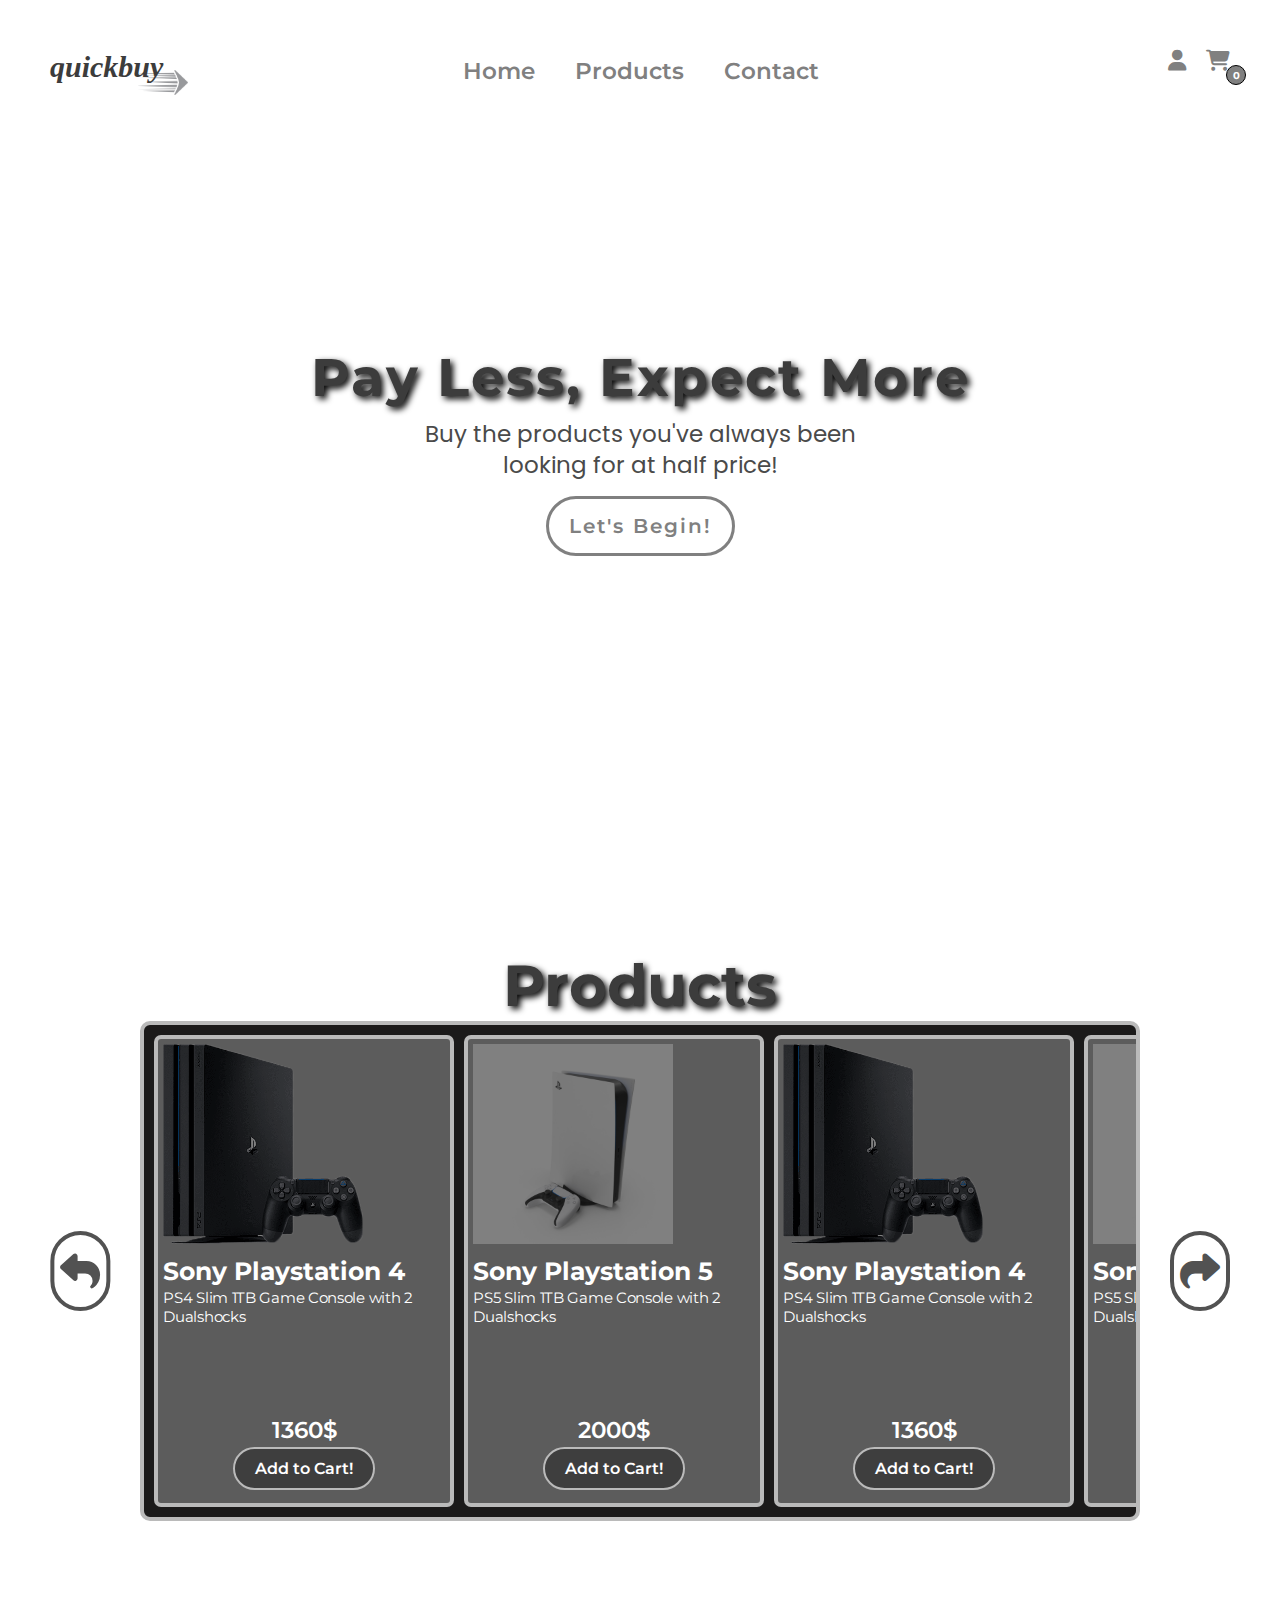
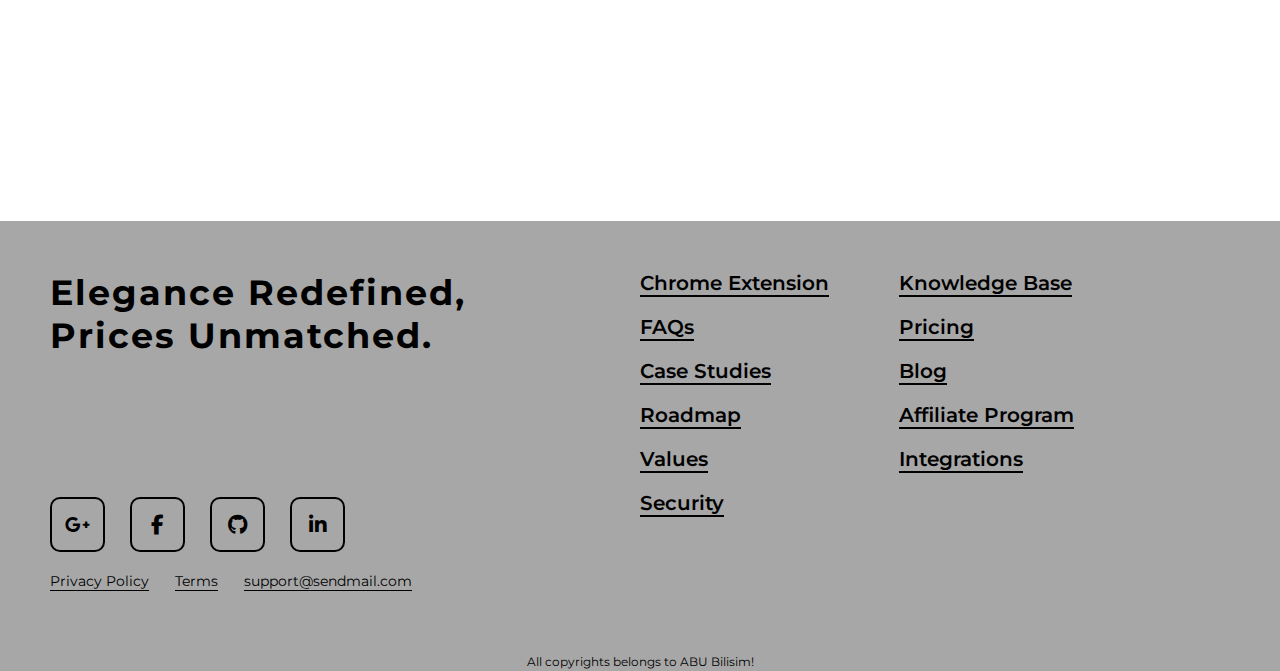
<file: shoppin'/main/index.html>
<!DOCTYPE html>
<html lang="en">
<head>
    <meta charset="UTF-8">
    <meta name="viewport" content="width=device-width, initial-scale=1.0">
    <title>Quickbuy!</title>
    <link rel="stylesheet" href="style.css">
    <link rel="stylesheet" href="https://cdnjs.cloudflare.com/ajax/libs/font-awesome/6.4.2/css/all.min.css">
</head>
<body>
    <!-- !NAVBAR -->
    <div class="navbar">
        <div class="navbar-left">
            <h1><i>quickbuy</i></h1>
            <span>
                <img src="../images/logo.png" alt="Logo">
            </span>
        </div>
        <div class="navbar-middle" id="middle">
            <ul>
                <li><a href="#home">Home</a></li>
                <li><a href="#products">Products</a></li>
                <li><a href="#contact">Contact</a></li>
            </ul>
        </div>
        <div class="navbar-right">
            <a href="../LOGIN SCREEN/login.html">
                <i class="fa-solid fa-user fafa"></i>
            </a>
            <a href = "../shoppin_card/index.html">
                <i class="fa-solid fa-cart-shopping"></i>
                <span class="numb">0</span>
            </a>
            <i id="bars" class="fa-solid fa-bars"></i>
        </div>
    </div>
    <!-- ! SECTION1 -->
    <div class="section1">
        <h1>Pay Less, Expect More</h1>
        <p>Buy the products you've always been<br>looking for at half price!</p>
        <a href="#begin">Let's Begin!</a>
    </div>
    <!-- ! SECTION2 -->
    <div class="section2">
        <h1>Products</h1>
        <div class="container">
            <i class="fa-solid fa-share start" id="start"></i>
            <div class="container-in">
                <ul class="products" id="products">
                    <!-- !create element with js-->
                </ul>
            </div>
            <i class="fa-solid fa-share end" id="end"></i>
        </div>
    </div>
    <!-- ! SECTION3 -->
    <div class="section3">
        <div class="section3-left">
            <h1>Elegance Redefined,<br>Prices Unmatched.</h1>
            <div class="section3-left-bottom">
                <div class="social-icons">
                    <a href="#" class="icon"><i class="fa-brands fa-google-plus-g"></i></a>
                    <a href="#" class="icon"><i class="fa-brands fa-facebook-f"></i></a>
                    <a href="#" class="icon"><i class="fa-brands fa-github"></i></a>
                    <a href="#" class="icon"><i class="fa-brands fa-linkedin-in"></i></a>
                </div>
                <div class="support">
                    <a href="#privacy">Privacy Policy</a>
                    <a href="#terms">Terms</a>
                    <a href="#sendemail">support@sendmail.com</a>
                </div>
            </div>
        </div>
        <div class="section3-right">
            <ul class="first">
                <li><a href="#">Chrome Extension</a></li>
                <li><a href="#">FAQs</a></li>
                <li><a href="#">Case Studies</a></li>
                <li><a href="#">Roadmap</a></li>
                <li><a href="#">Values</a></li>
                <li><a href="#">Security</a></li>
            </ul>
            <ul class="sec">
                <li><a href="#">Knowledge Base</a></li>
                <li><a href="#">Pricing</a></li>
                <li><a href="#">Blog</a></li>
                <li><a href="#">Affiliate Program</a></li>
                <li><a href="#">Integrations</a></li>
            </ul>
        </div>
        <div class="section3-copy">
            <p>All copyrights belongs to ABU Bilisim!</p>
        </div>
    </div>
    <script src="script.js"></script>
</body>
</html>
</file>
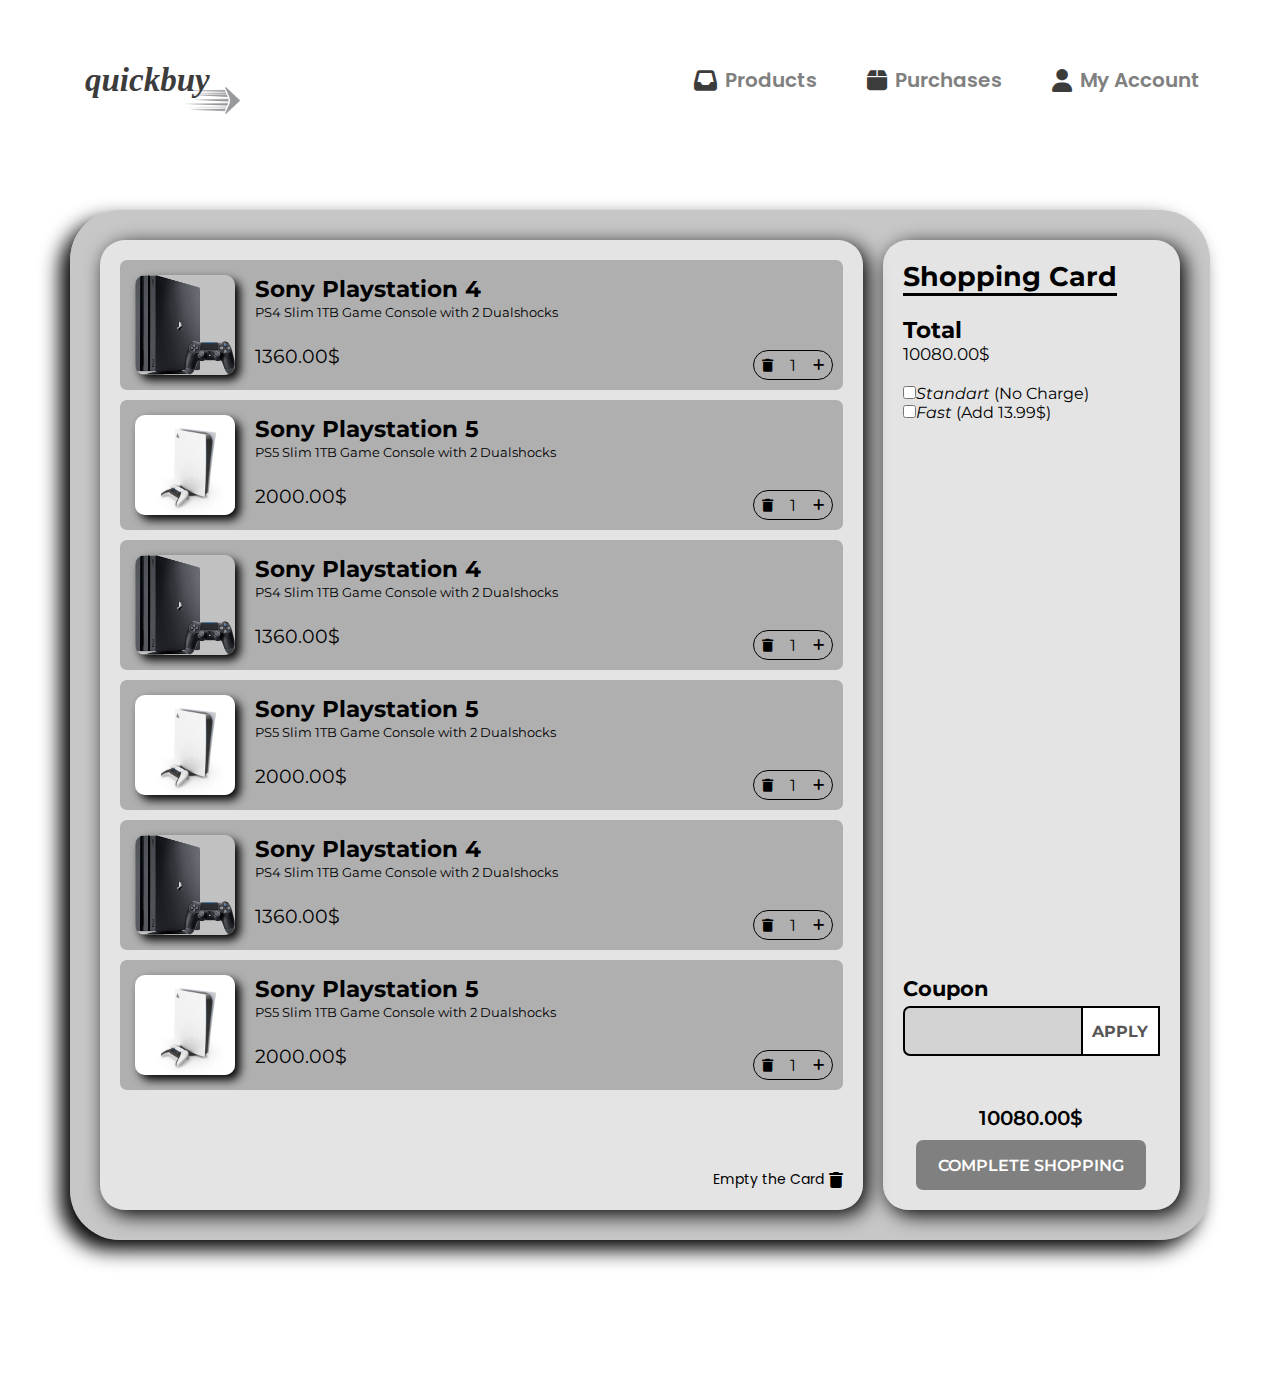
<file: shoppin'/shoppin_card/index.html>
<!DOCTYPE html>
<html lang="en">
<head>
    <meta charset="UTF-8">
    <meta name="viewport" content="width=device-width, initial-scale=1.0">
    <title>Shopping Card</title>
    <link rel="stylesheet" href="style.css">
    <link rel="stylesheet" href="https://cdnjs.cloudflare.com/ajax/libs/font-awesome/6.4.2/css/all.min.css">
</head>
<body>
    <div class="navbar">
        <a href="../main/index.html" class="navbar-left">
            <h1><i>quickbuy</i></h1>
            <span>
                <img src="../images/logo.png" alt="Logo">
            </span>
        </a>
        <div class="navbar-right" id="right">
            <div class="products">  
                <i class="fa-solid fa-inbox"></i>
                <a href="#products">Products</a>
            </div>
            <div class="my-purchases">
                <i class="fa-solid fa-box"></i>
                <a href="#mypurchases">Purchases</a>
            </div>
            <div class="my-account">
                <i class="fa-solid fa-user"></i>
                <a href="../LOGIN SCREEN/login.html">My Account</a>
            </div>
        </div>
        <div id="secenekler">
            <i class="fa-solid fa-bars"></i>
        </div>
    </div>

    <div id="container" class="container">
        <div class="shopping-container">
            <div class="shopping-left">
                <ul class="shopping-products" id="shopping-products">
                    <!--!create element from js-->
                </ul>
                <div id="empty">
                    <span>Empty the Card</span>
                    <i class="fa-solid fa-trash"></i>
                </div>
            </div>
            <div class="shopping-right" id="shopping-right">
                <h1>Shopping Card</h1>
                <h2>Total</h2>
                <div id="price">1360$</div>
                <div id="check">
                    <input type="checkbox" name="standard" id="standart"><span><i>Standart</i> (No Charge)</span><br>
                </div>
                <div>
                    <input type="checkbox" name="fast" id="fast"><span><i>Fast</i> (Add 13.99$)</span>
                </div>
                <div class="buttons">
                    <h3>Coupon</h3>
                    <div class="coupon">
                        <input type="text">
                        <a href="#apply">Apply</a>
                    </div>
                    <div id="last-price">1360$</div>
                    <div class="complete"><a href="#complete-purchase">Complete Shopping</a></div>
                </div>
            </div>
        </div>    
    </div>
    <script src="script.js"></script>
</body>
</html>
</file>
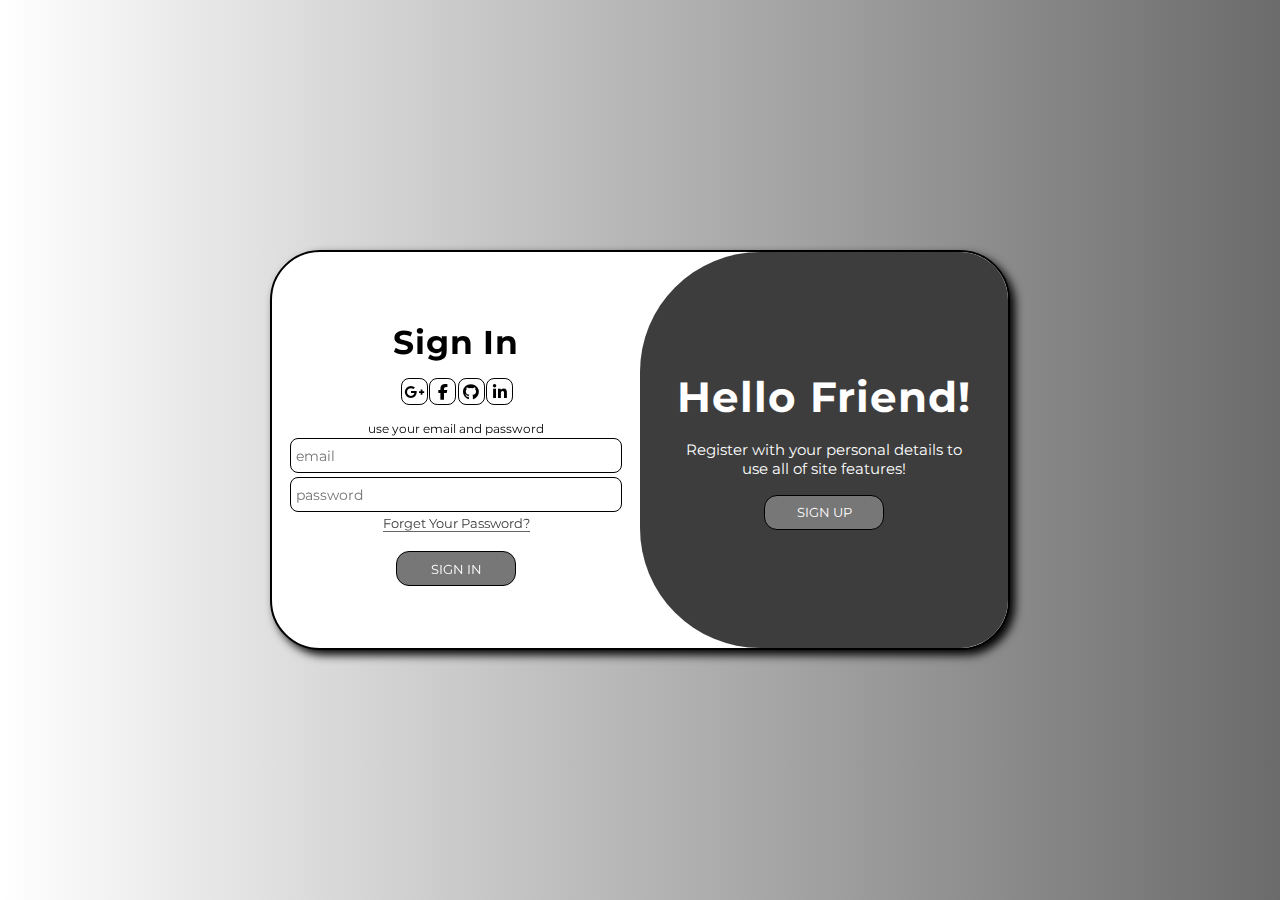
<file: shoppin'/LOGIN SCREEN/login.html>
<!DOCTYPE html>
<html lang="en">
<head>
    <meta charset="UTF-8">
    <meta name="viewport" content="width=device-width, initial-scale=1.0">
    <title>Login Screen Animated</title>
    <link rel="stylesheet" href="style.css">
    <link rel="stylesheet" href="https://cdnjs.cloudflare.com/ajax/libs/font-awesome/6.4.2/css/all.min.css">
</head>
<body>
    <div class="container" id="container">
        <div class="screen1">
            <div class="sl login">
                <h1>Sign In</h1>
                <div class="social-icons">
                    <a href="#" class="icon"><i class="fa-brands fa-google-plus-g"></i></a>
                    <a href="#" class="icon"><i class="fa-brands fa-facebook-f"></i></a>
                    <a href="#" class="icon"><i class="fa-brands fa-github"></i></a>
                    <a href="#" class="icon"><i class="fa-brands fa-linkedin-in"></i></a>
                </div>
                <div class="use">use your email and password</div>
                <form  class="form" action="/">
                    <input class="email" type="email" placeholder="email">
                    <div class="error"></div>
                    <input class="password" type="password" placeholder="password">
                    <div class="error"></div>
                    <a href="#forget" class="forget-password">Forget Your Password?</a><br>
                    <button type="submit" id="sign">sign in</button>
                </form>
            </div>
            <div class="sl signin">
                <h1>Create Account</h1>
                <div class="social-icons">
                    <a href="#" class="icon"><i class="fa-brands fa-google-plus-g"></i></a>
                    <a href="#" class="icon"><i class="fa-brands fa-facebook-f"></i></a>
                    <a href="#" class="icon"><i class="fa-brands fa-github"></i></a>
                    <a href="#" class="icon"><i class="fa-brands fa-linkedin-in"></i></a>
                </div>
                <div class="use">use your email and password</div>
                <form class="form" action="/">
                    <input class="name" type="name" placeholder="name">
                    <div class="error"></div>
                    <input class="email" type="email" placeholder="email">
                    <div class="error"></div>
                    <input class="password" type="password" placeholder="password">
                    <div class="error"></div>
                    <button type="submit" style="margin-top: 15px;">sign up</button>
                </form>
                
            </div>
        </div>
        <div class="screen2">
            <div class="toggle right">
                <h1>Hello Friend!</h1>
                <p>Register with your personal details to use all of site features!</p>
                <button id="up">sign up</button>
            </div>
            <div class="toggle left">
                <h1>Welcome Back!</h1>
                <p>Enter your personal details to use all of site features!</p>
                <button id="down">sign in</button>
            </div>
        </div>
    </div>
    <script src="js.js"></script>
</body>
</html>
</file>
<file: shoppin'/main/style.css>
@import url('https://fonts.googleapis.com/css2?family=Montserrat:wght@300;400;500;600;700&display=swap');
@import url('https://fonts.googleapis.com/css2?family=Secular+One&family=Sono:wght@400;500&display=swap');
@import url('https://fonts.googleapis.com/css2?family=Poppins:wght@300;400;500;600;700;800;900&display=swap');

* {
    margin: 0;
    padding: 0;
    text-decoration: none;
    box-sizing: border-box;
    transition: all ease-in-out 0.35s;
    list-style: none;
}

:root {
    --icons: rgb(60, 60, 60);
    --koyu: rgba(128, 128, 128, 0.529);
    --acik: rgba(255, 255, 255, 0.512);
    --buttons: gray;
    --hover: rgb(60, 60, 60);
}

body {
    min-height: 100vh;
}


.navbar {
    position: relative;
    width: 100%;
    height: 150px;
    display: flex;
    justify-content: space-between;
    padding: 50px 150px;
}

.navbar .navbar-left {
    display: flex;
    position: relative;
    cursor: pointer;
}

.navbar .navbar-left h1 {
    font-size: 40px; 
    color: rgb(60, 60, 60);
}

.navbar .navbar-left img {
    position: absolute;
    width: 70px;
    height: 35px;
    top: 30px;
    right: -30px;
    z-index: -1;
}

.navbar .navbar-middle {
    z-index: 5;
}

.navbar .navbar-middle ul {
    display: flex;
    gap: 40px;
    margin-left: -50px;
    margin-top: 7px;
}

.navbar .navbar-middle ul li a{
    font-size: 33px;
    color: gray;
    font-family: 'Montserrat',sans-serif;
    font-weight: 600;
}

.navbar .navbar-middle ul li a:hover {
    color: var(--hover);
    font-size: 30px;
}

.navbar .navbar-right {
    display: flex;
    gap: 20px;
}

.navbar .navbar-right a {
    display: flex;
    position: relative;
}

.navbar .navbar-right .numb {
    font-size: 10px;
    font-family: 'montserrat',sans-serif;
    width: 20px;
    height: 20px;
    display: flex;
    align-items: center;
    justify-content: center;
    border-radius: 50%;
    border: 1.5px solid rgb(0, 0, 0);
    background-color: gray;
    color: white;
    position: absolute;
    left: 20px;
    top: 15px;
    z-index: 10;
    font-weight: 700;
}

.navbar .navbar-right i {
    font-size: 28px;
    color: gray;
    cursor: pointer;
    z-index: 10;
}

.navbar .navbar-right i:hover {
    color: var(--hover);
}

.navbar .fa-bars {
    font-size: 35px;
    z-index: 5;
    color: black;
    display: none;
}

.section1 {
    min-height: calc(100vh - 150px);
    display: flex;
    flex-direction: column;
    align-items: center;
    justify-content: center;
}

.section1 h1 {
    font-family: 'Montserrat',sans-serif;
    font-size: 65px;
    margin-top: -150px;
    color: var(--hover);
    letter-spacing: 2px;
    text-align: center;
    text-shadow: 3px 3px 6px black;
}

.section1 p {
    font-size: 25px;
    font-family: 'poppins',sans-serif;
    text-align: center;
    color: rgb(74, 74, 74);
    margin-top: 10px;
    line-height: 31px;
}

.section1 a {
    margin-top: 15px;
    font-size: 33px;
    color: gray;
    font-family: 'Montserrat',sans-serif;
    letter-spacing: 2px;
    font-weight: 600;
    width: 300px;
    height: 80px;
    display: flex;
    align-items: center;
    justify-content: center;
    background-color: none;
    border: 3px solid gray;
    border-radius: 50px;
    position: relative;
    overflow: hidden;
}

.section1 a::before {
    content: '';
    position: absolute;
    left: 0;
    top: 0;
    width: 0;
    height: 100%;
    background-color: rgb(147, 147, 147);
    transition: all ease-in-out 0.4s;
    z-index: -1;
}

.section1 a:hover {
    font-size: 30px;
    color: white;
}

.section1 a:hover::before {
    width: 100%;
}

/* !SECTION2 */
.section2 {
    min-height: fit-content;
    margin-bottom: 250px;
    padding: 100px;
}

.section2 h1 {
    text-align: center;
    font-size: 58px;
    text-shadow: 3px 3px 6px black;
    font-family: 'montserrat',sans-serif;
    color: var(--hover);
}

.container {
    height: 500px;
    border-radius: 8px;
    position: relative;
    padding: 15px 20px;
    width: 100%;
    overflow: hidden;
    display: flex;
    align-items: center;
    justify-content: space-between;
}

.container .sliders {
    display: flex;
    justify-content: space-between;
    height: 100%;
    position: absolute;
}

.container .start {
    transform: scaleX(-1);
    left: 20px;
}

.container .end {
    right: 20px;
}

.container i {
    position: relative;
    font-size: 40px;
    color: rgb(82, 82, 82);
    border: 4px solid rgb(82, 82, 82);
    border-radius: 30px;
    height: 80px;
    width: 70px;
    display: flex;
    align-items: center;
    justify-content: center;
    cursor: pointer;
    z-index: 10;
}

.container i:hover {
    background-color: rgb(82, 82, 82);
    color: white;
    border-color: transparent;
}

.container .container-in {
    width: 100%;
    height: 100%;
    padding: 5px;
    border: 4px solid rgb(186, 186, 186);
    margin: 0 30px;
    border-radius: 10px;
    background-color: rgb(27, 26, 26);
    overflow-x: hidden;
}

.container .container-in .products {
    width: fit-content;
    height: 100%;
    display: flex;
    gap: 10px;
    padding: 10px;
    border-radius: 7px;
    padding: 5px;
}

.container .container-in .products .product {
    width: 300px;
    height: 100%;
    padding: 5px;
    border: 4px solid rgb(186, 186, 186);
    border-radius: 7px;
    font-family: 'Montserrat',sans-serif;
    position: relative;
    background-color: rgb(92, 92, 92);
}

.container .container-in .products .product img{
    width: 200px;
    height: 200px;
    filter: brightness(50%);
}

.container .container-in .products .product .product-name {
    font-weight: 700;
    font-size: 25px;
    margin-top: 8px;
    color: white;
}

.container .container-in .products .product .product-info {
    font-size: 15px;
    letter-spacing: -0.3px;
    margin-top: 2px;
    color: white;
}

.container .container-in .products .product .price-add {
    display: flex;
    justify-content: center;
    align-items: center;
    width: 100%;
    color: white;
}

.container .container-in .products .product .price {
    font-size: 23px;
    font-weight: 600;
    color: white;
    text-align: center;
    margin-top: 65px;
}

.container .container-in .products .product .price-add a {
    color: white;
    background-color: rgb(62, 62, 62);
    font-weight: 600;
    padding: 10px 20px;
    border-radius: 30px;
    border: 2.5px solid rgb(186, 186, 186);
    margin-top: 3px;
}

.container .container-in .products .product .price-add a:hover {
    background-color: white;
    color: var(--hover);
    border-color: transparent;
}




/* !SECTION3 */

.section3 {
    padding: 50px 150px;
    height: 70vh;
    font-family: 'Montserrat',sans-serif;
    background: rgb(167, 167, 167);
    position: relative;
    display: flex;
    width: 100%;
}

.section3 .section3-left {
    height: 100%;
    width: 50%;
    position: relative;
}

.section3 .section3-left h1 {
    font-size: 44px;
    letter-spacing: 2px;
    color: black;
}

.section3 .section3-left .section3-left-bottom {
    position: absolute;
    bottom: 80px;
    display: flex;
    flex-direction: column;
    gap: 30px;
}

.section3 .section3-left .section3-left-bottom .social-icons {
    display: flex;
}

.section3 .section3-left .section3-left-bottom .social-icons a i{
    color: black;
    margin-right: 25px;
    font-size: 30px;
    width: 55px;
    height: 55px;
    display: flex;
    align-items: center;
    justify-content: center;
    border: 2.5px solid #000000;
    border-radius: 10px;
}

.section3 .section3-left .section3-left-bottom .social-icons a:hover i {
    color: white;
    background-color: black;
}

.section3 .section3-left .section3-left-bottom .support {
    display: flex;
    gap: 26px;
}

.section3 .section3-left .section3-left-bottom .support a {
    color: black;
    font-size: 17px;
    width: fit-content;
    border-bottom: 1.5px solid black;
}

.section3 .section3-left .section3-left-bottom .support a:hover {
    color: white;
    border-color: white;
    font-size: 16px;
}

.section3 .section3-right {
    display: flex;
    gap: 70px;
    width: 50%;
}

.section3 .section3-right ul {
    display: flex;
    flex-direction: column;
    gap: 20px;
}

.section3 .section3-right ul li a{
    font-size: 25px;
    color: black;
    font-weight: 600;
    width: fit-content;
    border-bottom: 2px solid black;
}

.section3 .section3-right ul li a:hover {
    border-color: white;
    color: white;
}

/* !copyright the end */
.section3 .section3-copy {
    left: 0;
    display: flex;
    width: 100%;
    justify-content: center;
    position: absolute;
    bottom: 2px;
    font-size: 15px;
    color: black;
    font-weight: 400;
}

.section3 .section3-copy p {
    width: fit-content;
}



@media screen and (max-width: 1600px) {
    .navbar{
        padding: 50px;
    }

    .section3 {
        padding: 50px;
    }

    .navbar .navbar-left h1 {
        font-size: 33px;
    }

    .navbar .navbar-left img {
        width: 55px;
        height: 30px;
        top: 24px;
    }

    .navbar .navbar-middle ul li a{
        font-size: 26px;
        color: gray;
        font-family: 'Montserrat',sans-serif;
        font-weight: 600;
    }

    .navbar .navbar-middle ul li a:hover {
        color: var(--hover);
        font-size: 23px;
    }


    .navbar .navbar-right i {
        font-size: 24px;
    }

    .section1 h1 {
        font-size: 53px;
    }
    
    .section1 p {
        font-size: 23px;
    }
    
    .section1 a {
        font-size: 20px;
        width: fit-content;
        height: fit-content;
        padding: 15px 20px;
    }

    .section1 a:hover {
        font-size: 21px;
    }

    .section2 {
        padding: 50px;
    }

    .section2 .container {
        padding: 0;
    }

    .section2 .container .start {
        left: 0;
    }
    
    .section2 .container .end {
        right: 0;
    }

    .container .container-in .products .product .price {
        margin-top: 90px;
    }
    

    .section3 {
        height: 75vh;
        padding: 50px;
    }

    .section3 .section3-left .section3-left-bottom {
        bottom: 30px;
        gap: 20px;
    }

    .section3 .section3-left h1{
        font-size: 35px;
    }

    .section3 .section3-left .section3-left-bottom .social-icons a i {
        font-size: 20px;
    }

    .section3 .section3-left .section3-left-bottom .support a {
        font-size: 14px;
    }
    .section3 .section3-copy p {
        font-size: 12px;
    }
    .section3 .section3-right ul li a {
        font-size: 18px;
    }
}
@media screen and (max-width: 1300px) {

    .navbar .navbar-left h1 {
        font-size: 30px;
    }

    .navbar .navbar-left img {
        width: 50px;
        height: 25px;
        top: 20px;
        right: -25px;
    }

    .navbar .navbar-middle ul li a{
        font-size: 23px;
    }

    .navbar .navbar-middle ul li a:hover {
        font-size: 21px;
    }


    .navbar .navbar-right i {
        font-size: 21px;
    }

    .section3 {
        height: 50vh;
        padding: 50px;
    }

    .section3 .section3-left h1 {
        font-size: 35px;
    }

    .section3 .section3-right ul li a {
        font-size: 20px;
    }
}

@media screen and (max-width: 1000px) {

    .navbar .navbar-left h1 {
        font-size: 35px;
    }

    .navbar .navbar-middle {
        position: absolute;
        right: 0;
        top: 0;
        height: 100vh;
        background-color: rgb(72, 72, 72);
        width: 50%;
        border-radius: 5px 0 0 200px;
    }

    .navbar .navbar-middle ul {
        flex-direction: column;
        margin: 0;
        margin-top: 150px;
        margin-left: 20px;
        gap: 50px;
    }

    .navbar .navbar-middle ul li a {
        font-size: 30px;
        color: rgb(188, 188, 188);
    }

    .navbar .navbar-middle ul li a:hover {
        font-size: 27px;
        border-bottom: 3px solid rgb(255, 255, 255);
        width: fit-content;
        color: white;
    }

    .navbar .navbar-right {
        position: absolute;
        right: 50px;
        top: 56px;
        gap: 30px;
    }

    .navbar .navbar-right i {
        font-size: 26px;
        color: rgb(0, 0, 0);
    }

    .navbar .navbar-right .fa-bars {
        display: block;
    }

    .section3 {
        flex-direction: column;
        height: fit-content;
    }

    .section3 .section3-left {
        display: flex;
        width: 100%;
        flex-direction: column;
        height: 430px;
    }

    .section3 .section3-left h1 {
        font-size: 42px;
    }

    .section3 .section3-left .section3-left-bottom {
        position: static;
        bottom: 0;
        margin-top: 30px;
    }

    .section3 .section3-right {
        width: 100%;
        height: 400px;
    }

    .section3 .section3-right ul li a {
        font-size: 22px;
    }

}

@media screen and (max-width: 700px) {
    .navbar{
        padding: 25px;
    }

    .navbar .navbar-right {
        right: 25px;
        top: 33px;
    }

    .navbar .navbar-right i {
        font-size: 22px;
    }

    .navbar .navbar-right .numb {
        left: 13px;
    }

    .navbar .navbar-middle {
        width: 80%;
    }

    .section1 h1 {
        font-size: 43px;
    }

    .section1 p {
        font-size: 20px;
    }
    .section1 a {
        font-size: 21px;
    }

    .section1 a:hover {
        font-size: 18px;
    }

    .section2 {
        padding: 25px;
    }

    .section2 h1 {
        font-size: 50px;
    }

    .section2 .container {
        height: fit-content;
    }

    .container .container-in {
        margin: 0 10px;
    }

    .container i {
        font-size: 25px;
        border: 2px solid rgb(82, 82, 82);
        border-radius: 25px;
        height: 55px;
        width: 53px;
    }

    .container .container-in .products {
        height: fit-content;
    }

    .container .container-in .products .product {
        width: 190px;
        border: 2px solid rgb(186, 186, 186);
        height: fit-content;
    }
    
    .container .container-in .products .product img{
        width: 100px;
        height: 100px;
    }
    
    .container .container-in .products .product .product-name {
        font-size: 21px;
    }
    
    .container .container-in .products .product .product-info {
        font-size: 12px;
    }
    
    .container .container-in .products .product .price {
        font-size: 20px;
        margin-top: 70px;
    }
    
    .container .container-in .products .product .price-add a {
        font-size: 15px;
        border: 1.5px solid rgb(186, 186, 186);
        padding: 7px 13px;
    }
    
    .container .container-in .products .product .price-add a:hover {
        background-color: white;
        color: var(--hover);
        border-color: transparent;
    }

    .section3 {
        padding: 25px;
    }

    .section3 .section3-left h1 {
        font-size: 33px;
    }

    .section3 .section3-left .section3-left-bottom .social-icons a i {
        width: 42px;
        height: 42px;
        font-size: 20px;
    }

    .section3 .section3-left .section3-left-bottom .support a {
        font-size: 15px;
    }

    .section3 .section3-right ul li a {
        font-size: 19px;
    }

    .section3 .section3-copy p {
        font-size: 13px;
        border: none;
    }
 
}

@media screen and (max-width: 500px) {

    .section1 {
        margin: 0 10px;
    }

    .section2 h1 {
        font-size: 37.5px;
        margin-bottom: 10px;
    }
    .section3 {
        padding: 20px;
    }

    .section3 .section3-left {
        height: 250px;
    }

    .section3 .section3-left h1 {
        font-size: 27px;
    }

    .section3 .section3-left .section3-left-bottom .social-icons a i {
        width: 36px;
        height: 36px;
        font-size: 18px;
    }

    .section3 .section3-left .section3-left-bottom .support a {
        font-size: 13.5px;
    }

    .section3 .section3-right {
        gap: 30px;
        height: 300px;
    }

    .section3 .section3-right ul li a {
        font-size: 13px;
    }

    .section3 .section3-copy p {
        font-size: 13px;
        border: none;
    }
}

@media screen and (max-width: 415px) {
    .navbar{
        padding: 20px;
    }

    .navbar .navbar-left h1 {
        font-size: 28px;
    }

    .navbar .navbar-left img {
        top: 20px;
        right: -20px;
    }

    .navbar .navbar-right {
        right: 20px;
        gap: 20px;
        top: 28px;
    }

    .navbar .navbar-right i {
        font-size: 20px;
    }

    .section1 p{
        font-size: 18px;
    }

    .section1 a{
        font-size: 18px;
        padding: 10px 15px;
    }

    .section3 .section3-left .section3-left-bottom .support a {
        font-size: 11.5px;
    }
    
    .section3 .section3-copy p {
        font-size: 11px;
    }
 
}
</file>
<file: shoppin'/shoppin_card/style.css>
@import url('https://fonts.googleapis.com/css2?family=Montserrat:wght@300;400;500;600;700&display=swap');
@import url('https://fonts.googleapis.com/css2?family=Secular+One&family=Sono:wght@400;500&display=swap');
@import url('https://fonts.googleapis.com/css2?family=Poppins:wght@300;400;500;600;700;800;900&display=swap');

* {
    margin: 0;
    padding: 0;
    text-decoration: none;
    box-sizing: border-box;
    transition: all ease-in-out 0.35s;
    list-style: none;
}

:root {
    --lg: 40px;
    --md: 33px;
    --sm: 25px;
    --xsm:18px;
    --adam: #ffffff;
}

body {
    min-height: 100vh;
    padding-bottom:100px;
}

.navbar {
    position: relative;
    width: 100%;
    height: 150px;
    display: flex;
    align-items: center;
    justify-content: space-between;
    padding: 60px 150px 60px 150px;
}

.navbar .navbar-left {
    display: flex;
    position: relative;
    cursor: pointer;
}

.navbar .navbar-left h1 {
    font-size: 40px; 
    color: rgb(60, 60, 60);
    padding-left: 5px;
}

.navbar .navbar-left img {
    position: absolute;
    width: 70px;
    height: 35px;
    top: 30px;
    right: -30px;
    z-index: -1;
}

.navbar .navbar-right {
    display: flex;
    gap: 50px;
    z-index: 5;
}

.navbar .navbar-right div {
    display: flex;
    align-items: center;
    justify-content: center;
    gap: 8px;
    cursor: pointer;
}

.navbar .navbar-right div:hover i {
    color: rgb(35, 35, 35);
}


.navbar .navbar-right div:hover a {
    font-size: 20px;
    color: rgb(60, 60, 60);
}

.navbar .navbar-right div i {
    font-size: 28px;
    color: rgb(60, 60, 60);
}

.navbar .navbar-right div a {
    font-family: 'Poppins',sans-serif;
    color: gray;
    font-size: 22px;
    font-weight: 600;
}

.navbar #secenekler {
    font-size: 35px;
    display: none;
    color: gray;
    cursor: pointer;
    z-index: 100;
}

.container {
    min-height: fit-content;
    background-color: rgba(128, 128, 128, 0.44);
    margin: 50px 150px;
    padding: 30px;
    border-radius: 50px;
    box-shadow: -10px 10px 20px;
}

.container .shopping-container {
    display: flex;
}

.container .shopping-container .shopping-left {
    width: 72%;
    border-radius: 25px;
    min-height: 70vh;
    background-color: rgba(255, 255, 255, 0.512);
    margin-right: 20px;
    box-shadow: 5px 5px 20px;
    padding: 20px;
    position: relative;
}

.container .shopping-container .shopping-left .shopping-products {
    display: flex;
    flex-direction: column;
    gap: 10px;
    width: 100%;
    padding-bottom: 100px;
}

.container .shopping-container .shopping-left .shopping-products .shopping-item {
    display: flex;
    width: 100%;
    height: 130px;
    gap: 20px;
    background-color: rgba(128, 128, 128, 0.529);
    padding: 15px;
    border-radius: 7px;
    position: relative;
}

.container .shopping-container .shopping-left .shopping-products .shopping-item img {
    width: 100px;
    height: 100px;
    background-color: rgba(226, 226, 226, 0.368);
    border-radius: 10px;
    box-shadow: 5px 5px 10px black;
    cursor: pointer;
}

.container .shopping-container .shopping-left .shopping-products .shopping-item img:hover {
    filter:brightness(30%);
}

.container .shopping-container .shopping-left .shopping-products .shopping-item .items-info {
    font-family: 'Montserrat',sans-serif;
}

.container .shopping-container .shopping-left .shopping-products .shopping-item .items-info .name {
    font-size: 27px;
    cursor: pointer;
}

.container .shopping-container .shopping-left .shopping-products .shopping-item .items-info .properties {
    font-size: 14.5px;
    margin-top: 2px;
    cursor: pointer;
}

.container .shopping-container .shopping-left .shopping-products .shopping-item .items-info .properties:hover,
.container .shopping-container .shopping-left .shopping-products .shopping-item .items-info .name:hover {
    color: white;
}

.container .shopping-container .shopping-left .shopping-products .shopping-item .items-info .item-prices {
    margin-top: 25px;
    font-size: 19px;

}

.container .shopping-container .shopping-left .shopping-products .shopping-item .items-info .increase {
    margin-top: 16px;
    width: 80px;
    padding: 0 8px;
    height: 30px;
    display: flex;
    justify-content: space-between;
    border: 1.5px solid rgb(0, 0, 0);
    align-items: center;
    border-radius: 30px;
    font-family: 'Montserrat',sans-serif;
    position: absolute;
    right: 10px;
    bottom: 10px;
}

.container .shopping-container .shopping-left .shopping-products .shopping-item .items-info .increase i {
    cursor: pointer;
    font-size: 13px;
}

.container .shopping-container .shopping-left .shopping-products .shopping-item .items-info .increase i:hover {
    color: white;
}

.container .shopping-container .shopping-left .shopping-products .shopping-item .items-info .increase:hover {
    border-color: white;
}

.container .shopping-container .shopping-left .shopping-products .shopping-item .crossmark {
    position: absolute;
    top: 7px;
    right: 10px;
    color: white;
    font-size: 16px;
    display: none;
    cursor: pointer;
}

.container .shopping-container .shopping-left .shopping-products .shopping-item .crossmark:hover {
    color: black;
}

.container .shopping-container .shopping-left .shopping-products .shopping-item:hover .crossmark {
    display: block;
}

.container .shopping-container .shopping-left #empty {
    position: absolute;
    bottom: 20px;
    right: 20px;
    display: flex;
    align-items: center;
    justify-content: center;
    gap: 5px;
    cursor: pointer;
    transition: all ease-in-out 0.5s;
}

.container .shopping-container .shopping-left #empty span {
    font-size: 16px;
    font-family: 'poppins',sans-serif;
}

.container .shopping-container .shopping-left #empty i {
    font-size: 18px;
}

.container .shopping-container .shopping-left #empty:hover {
    width: fit-content;
    border-bottom: 1.3px solid black;
    transform: scale(0.94);
}

.container .shopping-container .shopping-right {
    background-color: rgba(255, 255, 255, 0.512);
    width: 28%;
    min-height: 70vh;
    border-radius: 25px;
    box-shadow: 5px 5px 20px;
    padding: 20px;
    font-family: 'Montserrat',sans-serif;
    display: flex;
    flex-direction: column;
    position: relative;
}

.container .shopping-container .shopping-right h1 {
    font-size: var(--lg);
    border-bottom: 3px solid black;
    width: fit-content;
}

.container .shopping-container .shopping-right h2 {
    margin-top: 20px;
    font-size: 28px;
}

.container .shopping-container .shopping-right #price {
    font-size: 20px;
}

.container .shopping-container .shopping-right #check {
    margin-top: 20px;
}

.container .shopping-container .shopping-right .buttons {
    margin-top: auto;
    width: 100%;
}

.container .shopping-container .shopping-right .buttons h3 {
    font-size: 22px;
}

.container .shopping-container .shopping-right .buttons .coupon {
    display: flex;
    width: 100%;
    margin: 5px 0 50px 0;
}

.container .shopping-container .shopping-right .buttons .coupon input {
    width: 70%;
    outline: none;
    height: 50px;
    background-color: rgba(185, 185, 185, 0.414);
    border: 2px solid rgb(0, 0, 0);
    padding-left: 10px;
    border-radius: 7px 0 0 7px;
    font-size: 18px;
}

.container .shopping-container .shopping-right .buttons .coupon input:focus,
.container .shopping-container .shopping-right .buttons .coupon input:focus ~ a {
    border-color: rgb(255, 255, 255);
}

.container .shopping-container .shopping-right .buttons .coupon input:focus ~ a {
    background-color: gray;
    color: white;
}

.container .shopping-container .shopping-right .buttons .coupon a{
    height: 50px;
    width: 30%;
    display: flex;
    align-items: center;
    justify-content: center;
    background-color: white;
    border: 2px solid black;
    border-left: 0;
    color: rgb(86, 86, 86);
    font-weight: 700;
    text-transform: uppercase;
}

.container .shopping-container .shopping-right .buttons .coupon a:hover {
    font-size: 110%;
    background-color: gray;
    color: white;
}

.container .shopping-container .shopping-right .buttons .complete {
    width: 100%;
    display: flex;
    justify-content: center;
    align-items: center;
}

.container .shopping-container .shopping-right .buttons #last-price {
    display: flex;
    align-items: center;
    justify-content: center;
    width: 100%;
    font-size: 20px;
    font-weight: 600;
    margin-bottom: 10px;
}

.container .shopping-container .shopping-right .buttons .complete a {
    width: 230px;
    height: 50px;
    display: flex;
    align-items: center;
    justify-content: center;
    background-color: gray;
    border-radius: 7px;
    color: white;
    text-transform: uppercase;
    font-weight: 600;
    position: relative;
    overflow: hidden;
    z-index: 1;
}

.container .shopping-container .shopping-right .buttons .complete a::before {
    content: '';
    position: absolute;
    top: 0;
    left: 0;
    width: 0;
    height: 100%;
    background-color: white;
    transition: all ease-in-out 0.5s;
    z-index: -1;
}
.container .shopping-container .shopping-right .buttons .complete a:hover {
    color: rgb(78, 78, 78);
    font-weight: 700;
}

.container .shopping-container .shopping-right .buttons .complete a:hover::before {
    width: 100%;
}

@media screen and (max-width: 1600px) {
    .navbar {
        padding: 80px;
    }

    .navbar .navbar-left h1 {
        font-size: var(--md);
    }

    .navbar .navbar-left img {
        width: 55px;
        height: 27px;
        top: 25px;
    }

    .navbar .navbar-right div i {
        font-size: 23px;
    }

    .navbar .navbar-right div a {
        font-size: 20px;
    }

    .navbar .navbar-right div:hover a {
        font-size: 18px;
    }
    .container {
        margin: 50px 70px;
    }

    .container .shopping-container .shopping-left .shopping-products .shopping-item .items-info .name {
        font-size: 23px;
    }
    
    .container .shopping-container .shopping-left .shopping-products .shopping-item .items-info .properties {
        font-size: 12.5px;
    }

    .container .shopping-container .shopping-left #empty span {
        font-size: 14px;
    }
    
    .container .shopping-container .shopping-left #empty i {
        font-size: 16px;
    }

    .container .shopping-container .shopping-right h1 {
        font-size: 27px;
    }
    
    .container .shopping-container .shopping-right h2 {
        font-size: 23px;
    }

    .container .shopping-container .shopping-right .buttons h3 {
        font-size: 21px;
    }

    .container .shopping-container .shopping-right #price {
        font-size: 17px;
    }
}

@media screen and (max-width: 1200px) {
    .container .shopping-container .shopping-left {
        width: 60%;
    }
    .container .shopping-container .shopping-right {
        width: 40%;
    }
}

@media screen and (max-width: 1000px) {

    .navbar #secenekler {
        display: block;
        font-size: 20px;
    }

    .navbar .navbar-right div a:hover {
        font-size: 21px;
    }
    .navbar .navbar-right {
        transform: translateX(-100%);
        opacity: 0;
        right: 0;
        top: 0;
        position: absolute;
        flex-direction: column;
        gap: 42px;
        justify-content: initial !important;
        width: 65%;
        background-color: rgb(139, 139, 139);
        height: 100vh;
        padding: 60px 23px 60px 23px;
        border-radius: 3px 0 0 30%;
    }

    .navbar .navbar-right div {
        justify-content: initial;
    }

    .navbar .navbar-right div i {
        font-size: 38px;
    }

    .navbar .navbar-right div a {
        font-size: 28px;
        color: white;
    }

    .container .shopping-container {
        flex-direction: column;
        gap: 50px;
    }

    .container .shopping-container .shopping-left {
        width: 100%;
        min-height: 10vh;
        padding-bottom: 80px;
    }
    .container .shopping-container .shopping-right {
        width: 100%;
    }

    .container .shopping-container .shopping-left .shopping-products .shopping-item .crossmark {
        display: block;
    }
}

@media screen and (max-width: 630px) {
    .navbar {
        padding: 20px;
        height: 90px;
    }

    .container {
        margin: 50px 20px;
        padding: 30px 15px 30px 15px; 
        box-shadow: none;
        border-radius: 10px;
    }

    .navbar .navbar-right div i {
        font-size: 30px;
    }

    .navbar .navbar-right div a {
        font-size: 23px;
        color: white;
    }

    .navbar .navbar-right div:hover a {
        font-size: 20px;
    }

    .container .shopping-container .shopping-left,.container .shopping-container .shopping-right {
        border-radius: 10px;
    }

    .container .shopping-container .shopping-left #empty span {
        font-size: 11px;
    }
    
    .container .shopping-container .shopping-left #empty i {
        font-size: 13px;
    }
}

@media screen and (max-width: 550px) {
    .container .shopping-container .shopping-left .shopping-products .shopping-item img {
        width: 50px;
        height: 50px;
        border: 1px solid rgb(0, 0, 0);
    }

    .container .shopping-container .shopping-left .shopping-products .shopping-item {
        height: fit-content;
        padding: 10px 10px 70px 10px;
    }

    .container .shopping-container .shopping-left .shopping-products .shopping-item img {
        box-shadow: -3px 2px 15px black;
    }

    .container .shopping-container .shopping-left .shopping-products .shopping-item .items-info .item-prices {
        position: absolute;
        left: 10px;
        bottom: 10px;
    }
    .container .shopping-container .shopping-left .shopping-products .shopping-item .items-info .increase {
        position: absolute;
        right: 10px;
        bottom: 10px;
    }

    .container .shopping-container .shopping-right h1 {
        font-size: 22px;
    }
    
    .container .shopping-container .shopping-right h2 {
        font-size: 20px;
    }

    .container .shopping-container .shopping-right .buttons h3 {
        font-size: 18px;
    }

    .container .shopping-container .shopping-right #price {
        font-size: 16px;
    }

    .container .shopping-container .shopping-right .buttons .coupon {
        margin-bottom: 30px;
    }

    .container .shopping-container .shopping-right .buttons .coupon input,
    .container .shopping-container .shopping-right .buttons .coupon a {
        height: 40px;
    }
}

@media screen and (max-width: 480px) {

    .navbar {
        padding: 20px;
    }

    .navbar .navbar-right div i {
        font-size: 22px;
    }

    .navbar .navbar-right div a {
        font-size: 16px;
        color: white;
    }

    .navbar .navbar-right div:hover a {
        font-size: 14px;
    }

    .container .shopping-container .shopping-left .shopping-products .shopping-item {
        padding: 25px 7px 70px 7px;
    }

}

@media screen and (max-width: 430px){
    .container{
        padding: 10px;
        border-radius: 10px;
    }

    .container .shopping-container {
        gap: 20px;
    }

    .container .shopping-container .shopping-left {
        border-radius: 10px;
        padding: 10px 10px 50px 10px;
    }

    .container .shopping-container .shopping-left .shopping-products .shopping-item {
        gap: 7.5px;
    }

    .container .shopping-container .shopping-left .shopping-products .shopping-item .items-info .name {
        margin-top: -3px;
        font-size: 20px;
    }

    .container .shopping-container .shopping-left .shopping-products .shopping-item .items-info .properties {
        font-size: 12px;
    }

    .container .shopping-container .shopping-left #empty {
        right: 10px;
        bottom: 10px;
    }
    
}
</file>
<file: shoppin'/LOGIN SCREEN/style.css>
@import url('https://fonts.googleapis.com/css2?family=Montserrat:wght@300;400;500;600;700&display=swap');

*{
    margin: 0;
    padding: 0;
    text-decoration: none;
    list-style: none;
    box-sizing: border-box;
    font-family: 'Montserrat',sans-serif;
    transition: all ease-in-out 0.5s;
}

body {
    height: 100vh;
    display: flex;
    align-items: center;
    justify-content: center;
    background: linear-gradient(to right,white,rgb(107, 107, 107));
    padding: 50px;
}

.container {
    position: relative;
    width: 740px;
    height: 400px;
    overflow: hidden;
    background-color: white;
    border-radius: 50px;
    border: 2px solid rgb(0, 0, 0);
    padding: 1.5rem 2rem;
    box-shadow: 5px 5px 10px black;
}

.container .screen1 {
    position: absolute;
    width: 100%;
    height: 100%;
    left: 0;
}

.container .screen1 .sl {
    position: absolute;
    width: 50%;
    height: 100%;
    display: flex;
    flex-direction: column;
    align-items: center;
    justify-content: center;
    text-align: center;
}

.container .screen1 .login {
    top: -20px;
    z-index: 10;
    opacity: 1;
}

.container.active .login {
    transform: translateX(100%);
    opacity: 0;
}

.container .screen1 .signin{
    transform: translateX(0);
    opacity: 0;
    z-index: -1;
}

.container.active .screen1 .signin {
    transform: translateX(97%);
    top: -30px;
    opacity: 1;
    z-index: 1000;
}

.container h1 {
    font-size: 42px;
    letter-spacing: 0.85px;
}

.container .screen1 .sl h1 {
    font-size: 33px;
}

.container .use {
    font-size: 12px;
}

.container form {
    display: flex;
    flex-direction: column;
    width: 100%;
    align-items: center;
}

.container form input {
    width: 90%;
    height: 35px;
    margin:2px 0;
    padding:0 5px ;
    border-radius: 8px;
    border: 1px solid black;
    outline: none;
    font-size: 14px;
}

.container form input:focus {
    border-color: rgba(203, 203, 203, 0.619);
}

.container form div {
    font-size: 11px;
    color: red;
    font-family: 'Montserrat',sans-serif;
    width: 90%;
    text-align: left;
}

.container .social-icons {
    display: flex;
}

.container .social-icons i {
    color: rgb(0, 0, 0);
    font-size: 16px;
    background-color: white;
    width: 27px;
    height: 27px;
    border: 1.5px solid black;
    display: flex;
    align-items: center;
    justify-content: center;
    flex-direction: row;
    border-radius: 30%;
    margin: 16px 0;
    margin-left: 1.5px;
}

.container .social-icons i:hover {
    background-color: black;
    color: white;
}

.container .forget-password {
    font-weight: 400;
    color: rgb(60, 60, 60);
    font-size: 12.5px;
    margin-top: 2px;
    width: fit-content;
    border-bottom: 0.5px solid rgb(102, 102, 102);
}

.container button {
    width: 120px;
    height: 35px;
    color: white;
    background-color: #777777;
    text-transform: uppercase;
    border-radius: 13px;
    border: 1.5px solid black;
    font-size: 13px;
    font-weight: 400;
    cursor: pointer;
}

.container button:hover {
    background-color: white;
    color: #525252;
}

.container .screen2 {
    top: 0;
    left: 0;
    position:absolute;
    width: 100%;
    height: 100%;
    overflow: hidden;
    color: white;
}

.container .screen2 .toggle {
    width: 50%;
    height: 100%;
    position: absolute;
    display: flex;
    align-items: center;
    justify-content: center;
    text-align: center;
    flex-direction: column;
    padding: 1rem 2rem;
    transition: all ease-in-out 0.75s;
    background-color: rgb(61, 61, 61);
}

.container .screen2 .right{
    left: 50%;
    border-radius: 120px 20px 20px 120px;
}

.container p{
    font-size: 15px;
    margin: 17px 0;
}

.container.active .right {
    transform: translateX(-100%);
    opacity: 0;
    z-index: -100;
}

.container .left {
    opacity: 0;
    transform: translateX(100%);
    z-index: -1;
}

.container.active .left {
    border-radius: 30px 120px 120px 30px;
    opacity: 1;
    transform: translateX(0);
    z-index: 100;
}

@media screen and (max-width: 950px) {
    .container {
        width: 650px;
    }

    .container .screen1 .sl h1 {
        font-size: 30px;
    }
}

@media screen and (max-width: 800px) {
    .container .screen1 .sl h1 {
        font-size: 35px;
    }

    body {
        min-height: 120vh;
    }
    .container {
        height: 100%;
    }
    .container .screen1 .sl {
        width: 100%;
        height: 50%;
    }

    .container.active1 .login {
        transform: translateY(100%);
        opacity: 0;
    }

    .container .screen1 .signin{
        transform: translateY(0);
        opacity: 0;
        z-index: -1;
        top: -30px;
    }

    .container.active1 .screen1 .signin{
        transform: translateY(100%);
        opacity: 1;
        z-index: 10;
    }

    .container .screen2 .toggle {
        width: 100%;
        height: 50%;
        border-radius: 0;
    }

    .container .screen2 .right {
        left: 0;
        bottom: 0;
    }

    .container .screen2 .left {
        transform: translateX(0);
        transform: translateY(100%);
        opacity: 0;
        z-index: -1;
    }

    .container.active1 .screen2 .left {
        opacity: 1;
        z-index: 100;
        transform: translateY(0);
    }

    .container.active1 .screen2 .right {
        transform: translateY(-100%);
        opacity: 0;
    }
}

@media screen and (max-width: 550px) {
    body {
        padding: 20px;
    }

    .container .screen1 .sl h1 {
        font-size: 28px;
    }

    .container h1 {
        font-size: 28px;
    }

    .container .screen2 .toggle p {
        font-size: 14px;
    }
}
</file>
